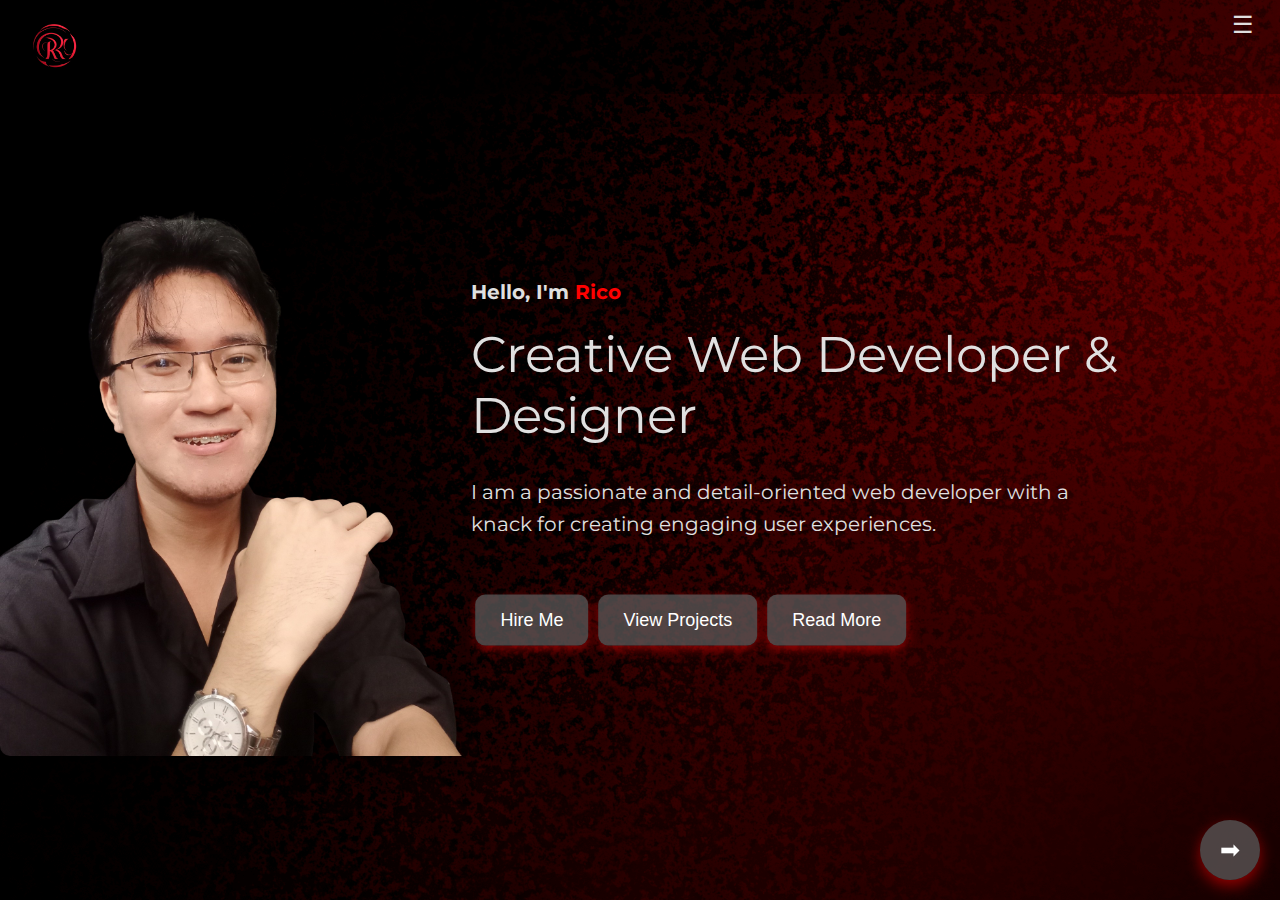
<file: index.html>
<!DOCTYPE html>
<html lang="en">
<head>
    <meta charset="UTF-8">
    <meta name="viewport" content="width=device-width, initial-scale=1.0">
    <title>Home - My Portfolio</title>
    <!-- Google Fonts -->
    <link href="https://fonts.googleapis.com/css2?family=Montserrat:wght@400;700&display=swap" rel="stylesheet">
    <style>
        /* Dark Theme */
      body {
    background: url('bg3.jpg') no-repeat center center fixed; /* Replace with your image URL */
    background-size: cover; /* Ensure the image covers the entire background */
    color: #e0e0e0;
    font-family: Arial, sans-serif;
    margin: 0;
    padding: 0;
    overflow: hidden; /* Prevent scrollbars during transition */
    transition: opacity 1s ease-in-out; /* Smooth fade effect */
            opacity: 0.2; /* Start hidden for the fade effect */
}
body.loaded {
            opacity: 1; /* Fade in effect */
        }

        /* Navbar */
        .navbar {
            display: flex;
            justify-content: space-between;
            align-items: center;
            background-color: #00000059;
            padding: 10px 20px;
            position: relative; /* Added to position the shadow */
        }

        .logo img {
            height: 100px; /* Adjust this value as needed */
            width: auto; /* Maintain aspect ratio */
        }

        .navbar::after {
            content: '';
            position: absolute;
            bottom: 0; /* Position at the bottom of the navbar */
            left: 0;
            right: 0;
            height: 5px; /* Height of the shadow */
        }

        /* Navbar Links Container */
        .nav-links {
            display: flex;
            list-style-type: none;
            overflow: hidden; /* Hide the links initially */
            max-height: 0; /* Set initial height to 0 for sliding effect */
            transition: max-height 0.5s ease; /* Smooth transition */
            justify-content: center; /* Center the links when visible */
            position: absolute; /* Position absolute for overlay effect */
            left: 50%; /* Center from left */
            transform: translateX(-50%); /* Center horizontally */
            top: 20px; /* Adjust vertical position */
        }

        .nav-links li {
            margin: 0 20px; /* No position change */
        }

        .nav-links a {
            color: #fdf9f9; /* Text color */
            text-decoration: none;
            padding: 20px 30px;
            transition: background-color 0.3s, box-shadow 0.3s;
        }

        .nav-links a:hover {
            background-color: #333;
            border-radius: 5px;
            box-shadow: 0 4px 8px rgb(250, 250, 250);
        }
        
        /* Toggle Button */
        .toggle-btn {
            background: none;
            border: none;
            cursor: pointer;
            color: #e0e0e0;
            font-size: 24px; /* Adjust the size of the icon */
            transition: transform 0.3s;
            position: absolute; /* Position absolute */
            right: 20px; /* Position to the right */
            top: 10px; /* Position to the top */
        }   

        .toggle-btn:hover {
            transform: scale(1.1);
        }

        /* Full-Page Card Style */  
        .card {
            display: flex;
            align-items: center; /* Center content vertically */
            width: 110%;
            height: 73vh; /* Full viewport height */
           
            box-s2hadow: 0 4px 20px rgba(0, 0, 0, 0.932);
            position: relative;
            padding: 0 20px; /* Add some padding */
            justify-content: flex-start; /* Align items to the left */
            transition: transform 1s ease; /* Smooth transition */
        }

        .text-section {
        display: flex;
        flex-direction: column;
        justify-content: left;
        align-items: left; /* Center-align horizontally */
        text-align: left; /* Center-align the text itself */
        margin: 0 auto; /* Center-align within the card */
        position: absolute; /* Absolute positioning for precise control */
        top: 55%; /* Center vertically */
        left: 55%; /* Center horizontally */
        transform: translate(-50%, -50%); /* Adjust position */
    }

        h2 {
            font-size: 20px;
            margin: 20px 0;
            font-family: 'Montserrat', sans-serif; /* Updated font */
        }
        .logo img 
        { 
            width: 70px;
            height: auto;
        }
        h2 span {
            color: red; /* Change color of "Rico" to red */
        }

        p {     
            font-size :50px;
            margin: 0px 0 30px;
            font-family: 'Montserrat', sans-serif; /* Updated font */
        }

        /* Image Section */
        .image-section {
            display: flex; /* Use flex to align image */
            justify-content: flex-start; /* Align image to the left */
            align-items: center; /* Center image vertically */
            margin: 0; /* Remove margin */
        }

        .profile-image {
            width: 500px; /* Adjust size */
            height: auto; /* Maintain aspect ratio */
            border-radius: 10px; /* Rounded corners */
            position: relative; /* Position relative for the overlay */
            z-index: 1; /* Ensure image is above the overlay */
            opacity: 1; /* Make image slightly transparent */
            margin-left: -20px; /* Move image closer to the left (adjust as needed) */
            filter: drop-shadow(0 4px 20px rgba(0, 0, 0, 0.884)); /* Add drop shadow */
        }

            /* Button Styles */
            .button-container {
                margin-top: 20px; /* Space above buttons */
            }

            .btn {
                background-color: rgba(99, 96, 96, 0.699); /* Button background color */
                color: #fff; /* Text color */
                border: none;
                border-radius: 10px;
                padding: 15px 25px; /* Button padding */
                font-size: 18px; /* Button font size */
                cursor: pointer;
                transition: background-color 0.3s, transform 0.3s, box-shadow 0.3s; /* Transition effects */
                margin: 5px; /* Space between buttons */
                box-shadow: 0 4px 10px rgba(241, 4, 4, 0.486); /* Initial box shadow */
            }

            .btn:hover {
                background-color: #ff0808; /* Darker red on hover */
                transform: scale(1.05); /* Scale effect on hover */
                box-shadow: 0 6px 15px rgba(255, 0, 0, 0.822); /* Enhanced shadow on hover */
            }
            .button-container {
            display: flex;
            align-items: center; /* Align buttons vertically */
        }

        .read-more-btn {
            background-color: rgba(99, 96, 96, 0.699);
            color: #fff;
            border: none;
            border-radius: 10px;
            padding: 15px 25px;
            font-size: 18px;
            cursor: pointer;
            margin: 5px;
            transition: background-color 0.3s, transform 0.3s, box-shadow 0.3s;
            box-shadow: 0 4px 10px rgba(241, 4, 4, 0.486);
            
        }

        .read-more-btn:hover {
            background-color: #ff0808;
            transform: scale(1.05);
            box-shadow: 0 6px 15px rgba(241, 4, 4, 0.938);
        }
        .arrow-btn {
            position: fixed; /* Fixed position to stay in view */
            right: 20px; /* Align to the right */
            bottom: 20px; /* Align to the bottom */
            background-color: rgba(99, 96, 96, 0.699); /* Button background color */
            color: #fff; /* Text color */
            border: none;
            border-radius: 50%; /* Round button */
            width: 60px; /* Button width */
            height: 60px; /* Button height */
            cursor: pointer;
            transition: background-color 0.3s, transform 0.3s; /* Transition effects */
            display: flex;
            align-items: center;
            justify-content: center;
            box-shadow: 0 6px 15px rgba(255, 0, 0, 0.534);
        }

        .arrow-btn:hover {
            background-color: #ff0808; /* Darker red on hover */
            transform: scale(1.1); /* Scale effect on hover */
        }

        .arrow-btn:before {
            content: '➡'; /* Right arrow */
            font-size: 24px; /* Font size */
        }
    
    </style>
</head>
<body>
    <!-- Navbar -->
    <header>
        <nav class="navbar">
            <div class="logo">
                <a href="index.html"><img src="logo3.png" alt="Logo"></a>
            </div>
            <button class="toggle-btn" onclick="toggleNav()">
                &#9776; <!-- Hamburger icon -->
            </button>
            <ul class="nav-links" id="navLinks">
                <li><a href="index.html">Home</a></li>
                <li><a href="about.html">About</a></li>
                <li><a href="projects.html">Projects</a></li>
                <li><a href="skills.html">Skills</a></li>
                <li><a href="contact.html">Contact</a></li>
            </ul>
        </nav>
    </header>

    <!-- Full-Page Card Section -->
    <div class="card">
        <div class="image-section">
            <img src="menew.png" alt="Your Profile" class="profile-image"> <!-- Your profile image -->
            <div class="text-section">
                <h2>Hello, I'm <span>Rico</span></h2>
                <p>Creative Web Developer & Designer</p>
                <p style="font-size: 20px; line-height: 1.6; max-width: 600px;">
                    I am a passionate and detail-oriented web developer with a knack for creating engaging user experiences. 
                    <span id="dots"></span>
                    <span id="more-text" style="display: none;">
                        With a strong foundation in HTML, CSS, and JavaScript, and a flair for design, I bring ideas to life on the web. My journey has been driven by curiosity and a commitment to learning, pushing the boundaries of what's possible in modern web design.
                    </span>
                </p>
                <div class="button-container">
                    <button class="btn" onclick="goToContact()">Hire Me</button>
                    <button class="btn" onclick="goToProjects()">View Projects</button>
                    <button class="btn read-more-btn" onclick="toggleReadMore()">Read More</button>
                </div>
            </div>
            
        
    </div>

    <button class="arrow-btn" onclick="goToAbout()"></button>
   
    <script>
        function toggleNav() {
            const navLinks = document.getElementById('navLinks');
            navLinks.style.maxHeight = navLinks.style.maxHeight ? null : navLinks.scrollHeight + "px"; // Toggle the height for slide effect
            }
            function toggleReadMore() {
        const moreText = document.getElementById("more-text");
        const dots = document.getElementById("dots");
        const readMoreBtn = document.querySelector(".read-more-btn");

        if (moreText.style.display === "none") {
            dots.style.display = "none";
            moreText.style.display = "inline" ;
            readMoreBtn.textContent = "Read Less";
        } else {
            dots.style.display = "inline";
            moreText.style.display = "none";
            readMoreBtn.textContent = "Read More";
        }
    }
    function goToAbout() {
            window.location.href = "about.html"; // Navigate to about.html
        }
        function goToProjects() {
            window.location.href = "projects.html"; // Redirect to projects page
        }

        function goToHome() {
            window.location.href = "index.html"; // Redirect to home page
        }
        function goToContact() {
            window.location.href = "contact.html"; // Redirect to home page
        }

        function nextPage() {
            const card = document.getElementById('aboutCard');
            // Slide out the card to the left
            card.style.transform = 'translateX(-100%)';

            // After the transition ends, navigate to the next page
            setTimeout(() => {
                window.location.href = 'about.html'; // Change to the desired page
            }, 500); // Match the timeout to the CSS transition duration
        }
        window.onload = function() {
            document.body.classList.add('loaded');
        };
    </script>

    
</body>
</html>
</file>
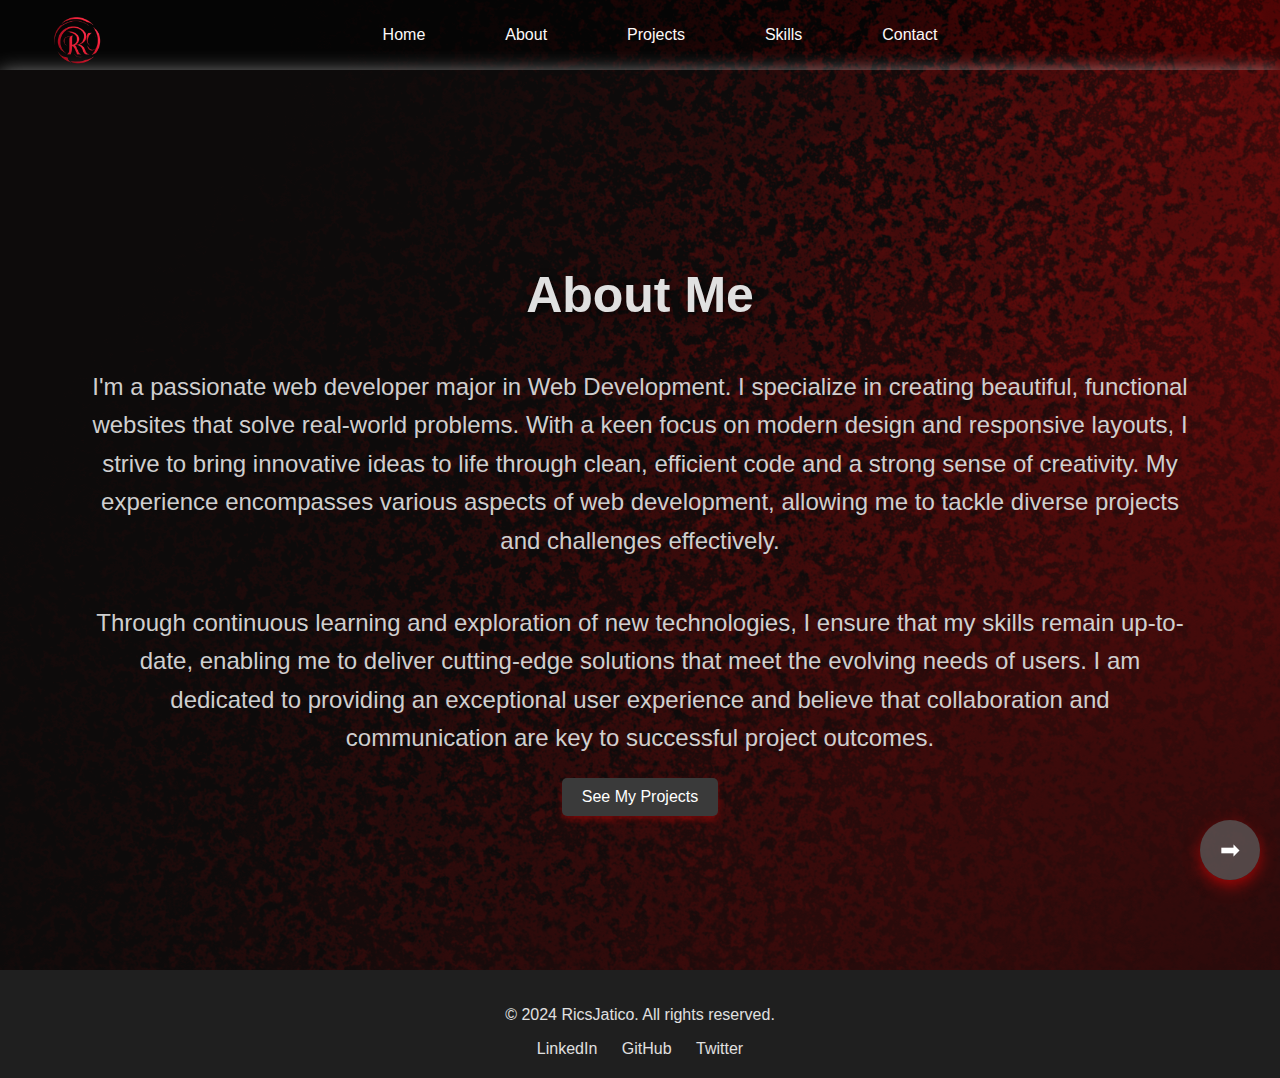
<file: about.html>
<!DOCTYPE html>
<html lang="en">
<head>
    <meta charset="UTF-8">
    <meta name="viewport" content="width=device-width, initial-scale=1.0">
    <title>About - My Portfolio</title>
    <style>
        body {
            background-color: #121212; /* Fallback color */
            background-image: url('bg3.jpg'); /* Ensure the correct path */
            background-size: cover; /* Cover the entire viewport */
            background-position: center; /* Center the image */
            color: #e0e0e0;
            font-family: 'Arial', sans-serif;
            margin: 0;
            padding: 0;
            transition: opacity 1s ease-in-out; /* Smooth fade effect */
            opacity: 0; /* Start hidden for the fade effect */
        }

        body.loaded {
            opacity: 1; /* Fade in effect */
        }

         /* Navbar */
         .navbar {
            display: flex;
            justify-content: space-between; /* Space between logo and links */
            align-items: center;
            background-color: #1f1f1f27; /* Adjust this to match your index.html */
            padding: 10px 20px;
        }

        .nav-links {
            display: flex;
            list-style-type: none;
            justify-content: center; /* Center the nav items */
            flex: 1; /* Make the nav-links take available space */
        }

        .nav-links li {
            margin: 0 20px; /* Adjust margins for spacing */
        }

        .nav-links a {
            color: #fdf9f9; /* Text color */
            text-decoration: none;
            padding: 10px 20px;
            transition: background-color 0.3s, box-shadow 0.3s;
        }

        .nav-links a:hover {
            background-color: #333;
            border-radius: 5px;
            box-shadow: 0 4px 8px rgb(250, 250, 250);
        }

        .navbar .logo {
            position: absolute;
            top: 2px; /* Adjust as needed */
            left: 40px; /* Adjust as needed */
        }

        .navbar .logo img {
            height: 75px; /* Adjust for desired size */
        }
        /* About Card Section */
        .about-card {
            display: flex;
            flex-direction: column;
            justify-content: center;
            align-items: center;
            height: 100vh; /* Full viewport height */
            background-color: rgba(126, 109, 109, 0.103); /* Slightly transparent */
            box-shadow: 0 4px 20px rgba(255, 255, 255, 0.637);
            padding: 0px;
            text-align: center;
            transition: transform 1s ease; /* Smooth transition */
        }

        .about-card h2 {
            font-size: 50px;
            color: #e0e0e0;
            margin-bottom: 20px;
            text-shadow: 2px 2px 10px rgba(0, 0, 0, 0.7);
        }

        .about-card p {
            font-size: 24px; /* Slightly smaller font for description */
            color: #cfcfcf;
            margin-bottom: 20px;
            max-width: 1100px; /* Limit width for better readability */
            line-height: 1.6; /* Improved line spacing */
        }

        .btn {
            background-color: #3a3a3a;
            color: #fff;
            padding: 10px 20px;
            text-decoration: none;
            border-radius: 5px;
            box-shadow: 0px 4px 6px rgba(182, 6, 6, 0.521);
            transition: background-color 0.3s, box-shadow 0.3s;
        }

        .btn:hover {
            background-color: #960505;
            box-shadow: 0px 6px 10px rgba(0, 0, 0, 0.5);
        }

        footer {
            background-color: #1f1f1f;
            padding: 20px 0;
            text-align: center;
            color: #e0e0e0;
        }

        footer a {
            color: #e0e0e0;
            margin: 0 10px;
            text-decoration: none;
            transition: color 0.3s, box-shadow 0.3s;
        }

        footer a:hover {
            color: #999;
            box-shadow: 0 2px 4px rgba(0, 0, 0, 0.3);
        }

        .next-btn {
            position: absolute;
            right: 30px; /* Adjust right position */
            top: 50%; /* Center vertically */
            transform: translateY(-50%); /* Adjust to truly center */
            background: none;
            border: none;
            cursor: pointer;
            transition: transform 0.3s;
        }

        .next-btn:hover {
            transform: translateY(-50%) scale(1.05); /* Slightly smaller enlargement on hover */
        }

        .arrow-btn {
            position: fixed; /* Fixed position to stay in view */
            right: 20px; /* Align to the right */
            bottom: 20px; /* Align to the bottom */
            background-color: rgba(99, 96, 96, 0.699); /* Button background color */
            color: #fff; /* Text color */
            border: none;
            border-radius: 50%; /* Round button */
            width: 60px; /* Button width */
            height: 60px; /* Button height */
            cursor: pointer;
            transition: background-color 0.3s, transform 0.3s; /* Transition effects */
            display: flex;
            align-items: center;
            justify-content: center;
            box-shadow: 0 6px 15px rgba(255, 0, 0, 0.534);
        }

        .arrow-btn:hover {
            background-color: #ff0808; /* Darker red on hover */
            transform: scale(1.1); /* Scale effect on hover */
        }

        .arrow-btn:before {
            content: '➡'; /* Right arrow */
            font-size: 24px; /* Font size */
        }
    </style>
</head>
<body>
    <script>
        // Fade in effect for the page
        window.onload = function() {
            document.body.classList.add('loaded');
        };

        function goToProjects() {
            window.location.href = "projects.html"; // Redirect to projects page
        }
        
  
    </script>

    <!-- Navbar -->
    <header>
        <nav class="navbar">
            <div class="logo">
                <a href="index.html"><img src="logo3.png" alt="Logo"></a>
            </div>
            <ul class="nav-links">
                <li><a href="index.html">Home</a></li>
                <li><a href="about.html">About</a></li>
                <li><a href="projects.html">Projects</a></li>
                <li><a href="skills.html">Skills</a></li>
                <li><a href="contact.html">Contact</a></li>
            </ul>
        </nav>
    </header>

    <!-- About Card Section -->
    <div class="about-card" id="aboutCard">
        <h2>About Me</h2>
        <p>I'm a passionate web developer major in Web Development. I specialize in creating beautiful, functional websites that solve real-world problems. With a keen focus on modern design and responsive layouts, I strive to bring innovative ideas to life through clean, efficient code and a strong sense of creativity. My experience encompasses various aspects of web development, allowing me to tackle diverse projects and challenges effectively.</p>
        <p>Through continuous learning and exploration of new technologies, I ensure that my skills remain up-to-date, enabling me to deliver cutting-edge solutions that meet the evolving needs of users. I am dedicated to providing an exceptional user experience and believe that collaboration and communication are key to successful project outcomes.</p>
        <a href="projects.html" class="btn">See My Projects</a>
       
    </div>
    <button class="arrow-btn" onclick="goToProjects()"></button>
    <!-- Footer -->
    <footer>
        <p>&copy; 2024 RicsJatico. All rights reserved.</p>
        <div class="social-links">
            <a href="#">LinkedIn</a>
            <a href="#">GitHub</a>
            <a href="#">Twitter</a>
        </div>
    </footer>
</body>
</html>
</file>
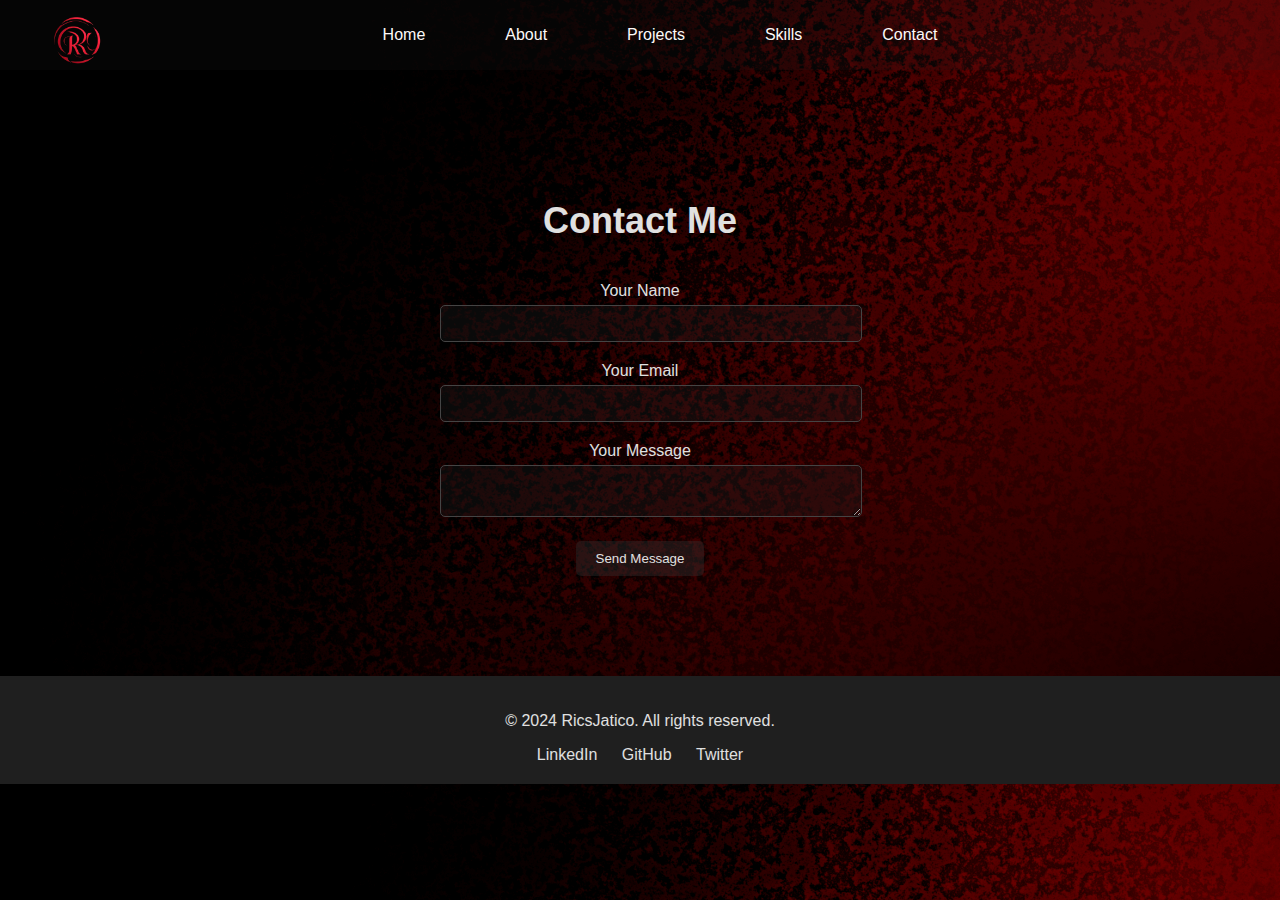
<file: contact.html>
<!DOCTYPE html>
<html lang="en">
<head>
    <meta charset="UTF-8">
    <meta name="viewport" content="width=device-width, initial-scale=1.0">
    <title>Contact - My Portfolio</title>
    <style>
   body {
            background-color: #121212; /* Fallback color */
            background-image: url('bg3.jpg'); /* Ensure the correct path */
            background-size: cover; /* Cover the entire viewport */
            background-position: center; /* Center the image */
            color: #e0e0e0;
            font-family: 'Arial', sans-serif;
            margin: 0;
            padding: 0;
            transition: opacity 1s ease-in-out; /* Smooth fade effect */
            opacity: 0; /* Start hidden for the fade effect */
        }

        body.loaded {
            opacity: 1; /* Fade in effect */
        }
/* Navbar */
.navbar {
            display: flex;
            justify-content: space-between; /* Space between logo and links */
            align-items: center;
            background-color: #1f1f1f27; /* Adjust this to match your index.html */
            padding: 10px 20px;
        }

        .nav-links {
            display: flex;
            list-style-type: none;
            justify-content: center; /* Center the nav items */
            flex: 1; /* Make the nav-links take available space */
        }

        .nav-links li {
            margin: 0 20px; /* Adjust margins for spacing */
        }

        .nav-links a {
            color: #fdf9f9; /* Text color */
            text-decoration: none;
            padding: 10px 20px;
            transition: background-color 0.3s, box-shadow 0.3s;
        }

        .nav-links a:hover {
            background-color: #333;
            border-radius: 5px;
            box-shadow: 0 4px 8px rgb(250, 250, 250);
        }
        .navbar .logo {
            position: absolute;
            top: 2px; /* Adjust as needed */
            left: 40px; /* Adjust as needed */
        }

        .navbar .logo img {
            height: 75px; /* Adjust for desired size */
        }
        
        /* Contact Section */
        .contact {
            padding: 100px 50px;
            text-align: center;
        }

        .contact h2 {
            font-size: 36px;
            color: #e0e0e0;
            margin-bottom: 40px;
        }

        form {
            display: flex;
            flex-direction: column;
            align-items: center;
        }

        .form-group {
            margin-bottom: 20px;
            width: 100%;
            max-width: 400px;
        }

        label {
            display: block;
            margin-bottom: 5px;
            color: #e0e0e0;
        }

        input, textarea {
            width: 100%;
            padding: 10px;
            border: 1px solid #444;
            border-radius: 5px;
            background-color: #1f1f1f54;
            color: #e0e0e0;
            transition: border-color 0.3s, box-shadow 0.3s;
        }

        input:focus, textarea:focus {
            border-color: #3b3a3a2c;
            box-shadow: 0 0 5px rgba(0, 0, 0, 0.5);
            outline: none;
        }

        button.btn {
            background-color: #33333360;
            color: #e0e0e0;
            border: none;
            padding: 10px 20px;
            border-radius: 5px;
            cursor: pointer;
            transition: background-color 0.3s, box-shadow 0.3s;
        }

        button.btn:hover {
            background-color: #555;
            box-shadow: 0 4px 8px rgba(0, 0, 0, 0.3);
        }

        /* Footer */
        footer {
            background-color: #1f1f1f;
            padding: 20px 0;
            text-align: center;
            color: #e0e0e0;
        }

        footer a {
            color: #e0e0e0;
            margin: 0 10px;
            text-decoration: none;
            transition: color 0.3s, box-shadow 0.3s;
        }

        footer a:hover {
            color: #999;
            box-shadow: 0 2px 4px rgba(0, 0, 0, 0.3);
        }
    </style>
</head>
<body>
    <!-- Navbar -->
    <header>
        <nav class="navbar">
            <div class="logo">
                <a href="index.html"><img src="logo3.png" alt="Logo"></a>
            </div>
            <ul class="nav-links">
                <li><a href="index.html">Home</a></li>
                <li><a href="about.html">About</a></li>
                <li><a href="projects.html">Projects</a></li>
                <li><a href="skills.html">Skills</a></li>
                <li><a href="contact.html">Contact</a></li>
            </ul>
        </nav>
    </header>

    <!-- Contact Section -->
    <section id="contact" class="contact">
        <h2>Contact Me</h2>
        <form action="submit_contact_form.php" method="POST">
            <div class="form-group">
                <label for="name">Your Name</label>
                <input type="text" id="name" name="name" required>
            </div>
            <div class="form-group">
                <label for="email">Your Email</label>
                <input type="email" id="email" name="email" required>
            </div>
            <div class="form-group">
                <label for="message">Your Message</label>
                <textarea id="message" name="message" required></textarea>
            </div>
            <button type="submit" class="btn">Send Message</button>
        </form>
    </section>
    <script>
        // Fade in effect for the page
        window.onload = function() {
            document.body.classList.add('loaded');
        };

        function goToProjects() {
            window.location.href = "projects.html"; // Redirect to projects page
        }
        
  
    </script>
    <!-- Footer -->
    <footer>
        <p>&copy; 2024 RicsJatico. All rights reserved.</p>
        <div class="social-links">
            <a href="#">LinkedIn</a>
            <a href="#">GitHub</a>
            <a href="#">Twitter</a>
        </div>
    </footer>
</body>
</html>
</file>
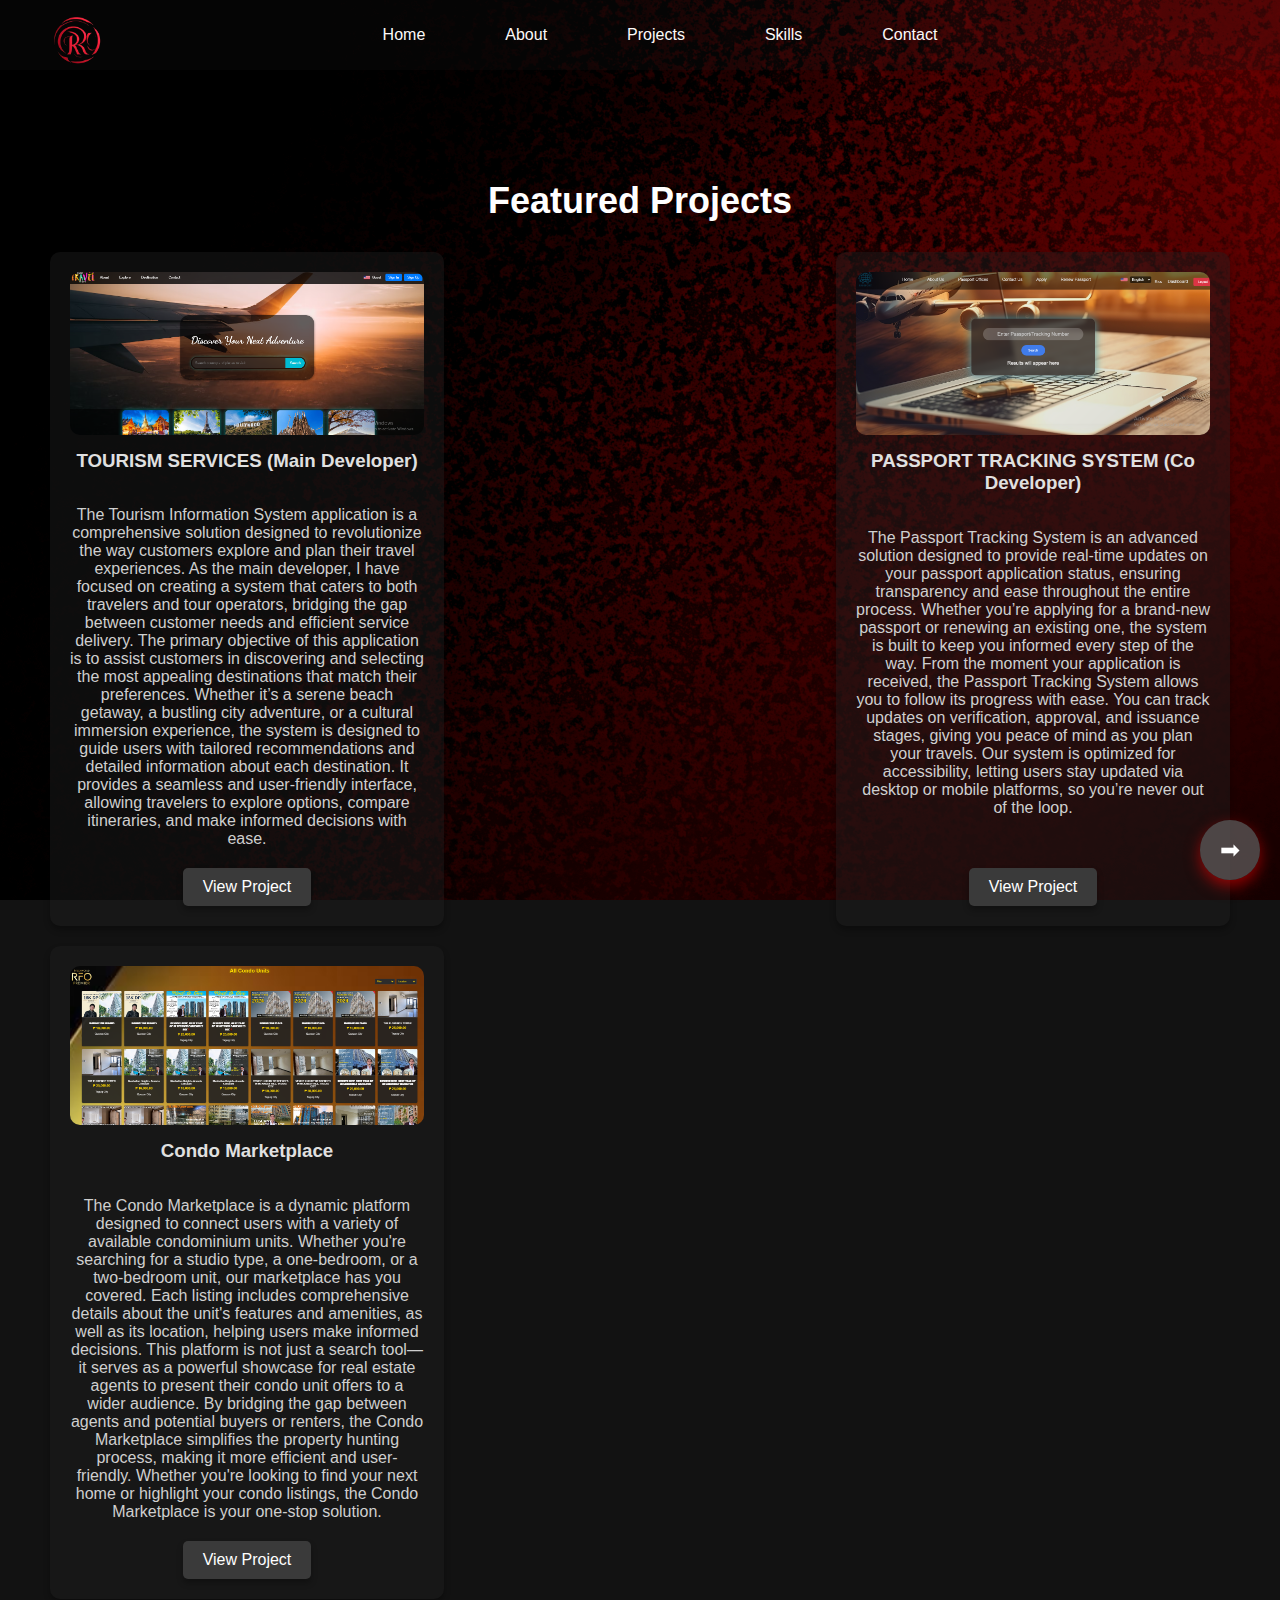
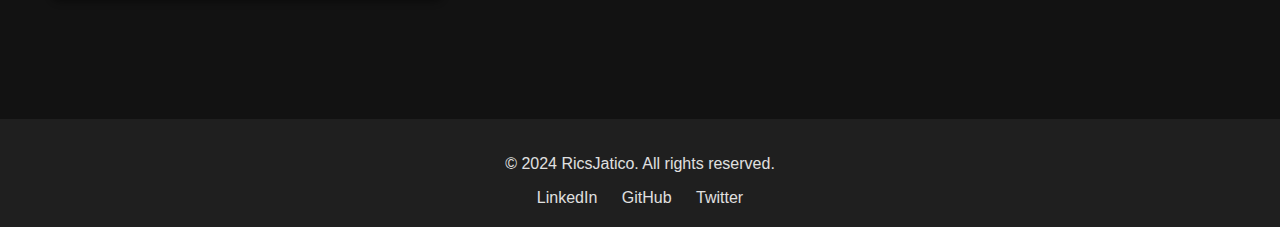
<file: projects.html>
<!DOCTYPE html>
<html lang="en">
<head>
    <meta charset="UTF-8">
    <meta name="viewport" content="width=device-width, initial-scale=1.0">
    <title>Projects - My Portfolio</title>
    <style>
        /* Dark Theme */
        body {
            background: url('bg3.jpg') no-repeat center center fixed; /* Replace with your image URL */
            background-size: cover;
            background-color: #121212;
            color: #99919193;
            font-family: Arial, sans-serif;
            margin: 0;
            padding: 0;
            transition: opacity 1s ease-in-out; /* Smooth fade effect */
            opacity: 0; /* Start hidden for the fade effect */
        }
        body.loaded {
            opacity: 1; /* Fade in effect */
        }
        /* Navbar */
        .navbar {
            display: flex;
            justify-content: space-between; /* Space between logo and links */
            align-items: center;
            background-color: #1f1f1f27; /* Adjust this to match your index.html */
            padding: 10px 20px;
        }

        .nav-links {
            display: flex;
            list-style-type: none;
            justify-content: center; /* Center the nav items */
            flex: 1; /* Make the nav-links take available space */
        }

        .nav-links li {
            margin: 0 20px; /* Adjust margins for spacing */
        }

        .nav-links a {
            color: #fdf9f9; /* Text color */
            text-decoration: none;
            padding: 10px 20px;
            transition: background-color 0.3s, box-shadow 0.3s;
        }

        .nav-links a:hover {
            background-color: #333;
            border-radius: 5px;
            box-shadow: 0 4px 8px rgb(250, 250, 250);
        }
        .navbar .logo {
            position: absolute;
            top: 2px; /* Adjust as needed */
            left: 40px; /* Adjust as needed */
        }

        .navbar .logo img {
            height: 75px; /* Adjust for desired size */
        }
        /* Projects Section */
        .projects {
            padding: 100px 50px;
        }

        .projects h2 {
            font-size: 36px;
            color: #ffffff;
            text-align: center;
            margin-top: 10px;
        }

        .project-container {
            display: flex;
            justify-content: space-between;
            flex-wrap: wrap; /* Allow wrapping for smaller screens */
        }

        .project-card {
            background-color: #1f1f1f6b;
            border-radius: 10px;
            padding: 20px;
            width: 30%;
            box-shadow: 0 4px 6px rgba(0, 0, 0, 0.3);
            transition: transform 0.3s, box-shadow 0.3s;
            margin-bottom: 20px; /* Add spacing between cards */
            display: flex; /* Flex container for centering */
            flex-direction: column; /* Stack items vertically */
            align-items: center; /* Center items horizontally */
        }

        .project-card img {
            width: 100%;
            border-radius: 10px;
        }

        .project-card h3 {
            color: #e0e0e0;
            margin-top: 15px;
            text-align: center; /* Center title */
        }

        .project-card p 
        {
            color: #cfcfcf;
            margin-bottom: 20px;
            text-align: center; /* Center description */
        }

        .btn {
            background-color: #3a3a3a;
            color: #fff;
            padding: 10px 20px;
            text-decoration: none;
            border-radius: 5px;
            box-shadow: 0px 4px 6px rgba(0, 0, 0, 0.3);
            transition: background-color 0.3s, box-shadow 0.3s;
            margin-top: auto; /* Push button to the bottom */
        }

        .btn:hover {
            background-color: #4a4a4a;
            box-shadow: 0px 6px 10px rgba(0, 0, 0, 0.5);
        }

        .project-card:hover {
            transform: translateY(-5px);
            box-shadow: 0 6px 12px rgba(0, 0, 0, 0.4);
        }

        /* Footer */
        footer {
            background-color: #1f1f1f;
            padding: 20px 0;
            text-align: center;
            color: #e0e0e0;
        }

        footer a {
            color: #e0e0e0;
            margin: 0 10px;
            text-decoration: none;
            transition: color 0.3s, box-shadow 0.3s;
        }

        footer a:hover {
            color: #999;
            box-shadow: 0 2px 4px rgba(0, 0, 0, 0.3);
        }
        .arrow-btn {
            position: fixed; /* Fixed position to stay in view */
            right: 20px; /* Align to the right */
            bottom: 20px; /* Align to the bottom */
            background-color: rgba(99, 96, 96, 0.699); /* Button background color */
            color: #fff; /* Text color */
            border: none;
            border-radius: 50%; /* Round button */
            width: 60px; /* Button width */
            height: 60px; /* Button height */
            cursor: pointer;
            transition: background-color 0.3s, transform 0.3s; /* Transition effects */
            display: flex;
            align-items: center;
            justify-content: center;
            box-shadow: 0 6px 15px rgba(255, 0, 0, 0.534);
        }

        .arrow-btn:hover {
            background-color: #ff0808; /* Darker red on hover */
            transform: scale(1.1); /* Scale effect on hover */
        }

        .arrow-btn:before {
            content: '➡'; /* Right arrow */
            font-size: 24px; /* Font size */
        }
    </style>
</head>
<body>
    <!-- Navbar -->
    <header>
        <nav class="navbar">
            <div class="logo">
                <a href="index.html"><img src="logo3.png" alt="Logo"></a>
            </div>
            <ul class="nav-links">
                <li><a href="index.html">Home</a></li>
                <li><a href="about.html">About</a></li>
                <li><a href="projects.html">Projects</a></li>
                <li><a href="skills.html">Skills</a></li>
                <li><a href="contact.html">Contact</a></li>
            </ul>
        </nav>
    </header>

    <!-- Projects Section -->
    <section id="projects" class="projects">
        <h2>Featured Projects</h2>
        <div class="project-container">
            <div class="project-card">
                <img src="p1.png" alt="Project 1">
                <h3>TOURISM SERVICES (Main Developer) </h3>
                <p>The Tourism Information System application is a comprehensive solution designed to revolutionize the way customers explore and plan their travel experiences. As the main developer, I have focused on creating a system that caters to both travelers and tour operators, bridging the gap between customer needs and efficient service delivery.

                    The primary objective of this application is to assist customers in discovering and selecting the most appealing destinations that match their preferences. Whether it’s a serene beach getaway, a bustling city adventure, or a cultural immersion experience, the system is designed to guide users with tailored recommendations and detailed information about each destination. It provides a seamless and user-friendly interface, allowing travelers to explore options, compare itineraries, and make informed decisions with ease.</p>
                <a href="https://ricsjatico.github.io/Travel-website/" class="btn">View Project</a>
            </div>
            <div class="project-card">
                <img src="p3.png" alt="Project 2">
                <h3>PASSPORT TRACKING SYSTEM (Co Developer)</h3>
                <p>The Passport Tracking System is an advanced solution designed to provide real-time updates on your passport application status, ensuring transparency and ease throughout the entire process. Whether you’re applying for a brand-new passport or renewing an existing one, the system is built to keep you informed every step of the way.

                    From the moment your application is received, the Passport Tracking System allows you to follow its progress with ease. You can track updates on verification, approval, and issuance stages, giving you peace of mind as you plan your travels. Our system is optimized for accessibility, letting users stay updated via desktop or mobile platforms, so you’re never out of the loop.</p>
                <a href="https://kimberly-16.github.io/Passport-tracking/?fbclid=IwZXh0bgNhZW0CMTAAAR2XpF9_HfgHP6R1esZKzptq_vZnBtfMsUE5Hk-B0xMt-zrKUjq8fPjsD0w_aem_qgMvj83Xu3A7d8iyr1sTdQ" class="btn">View Project</a>
            </div>
            <div class="project-card">
                <img src="Marketplace condo.png" alt="Project 3">
                <h3>Condo Marketplace</h3>
                <p>The Condo Marketplace is a dynamic platform designed to connect users with a variety of available condominium units. Whether you're searching for a studio type, a one-bedroom, or a two-bedroom unit, our marketplace has you covered. Each listing includes comprehensive details about the unit's features and amenities, as well as its location, helping users make informed decisions.

                    This platform is not just a search tool—it serves as a powerful showcase for real estate agents to present their condo unit offers to a wider audience. By bridging the gap between agents and potential buyers or renters, the Condo Marketplace simplifies the property hunting process, making it more efficient and user-friendly.
                    
                    Whether you're looking to find your next home or highlight your condo listings, the Condo Marketplace is your one-stop solution.</p>
                <a href="https://richardsproject.kesug.com/index.html" class="btn">View Project</a>
            </div>
        </div>
    </section>
    <button class="arrow-btn" onclick="goToSkills()"></button>
    <script>  window.onload = function() {
        document.body.classList.add('loaded');
    };

    function goToSkills() {
                window.location.href = "skills.html"; // Redirect to projects page
            }
        
        </script>
    <!-- Footer -->
    <footer>
        <p>&copy; 2024 RicsJatico. All rights reserved.</p>
        <div class="social-links">
            <a href="#">LinkedIn</a>
            <a href="#">GitHub</a>
            <a href="#">Twitter</a>
        </div>
    </footer>
</body>
</html>
</file>
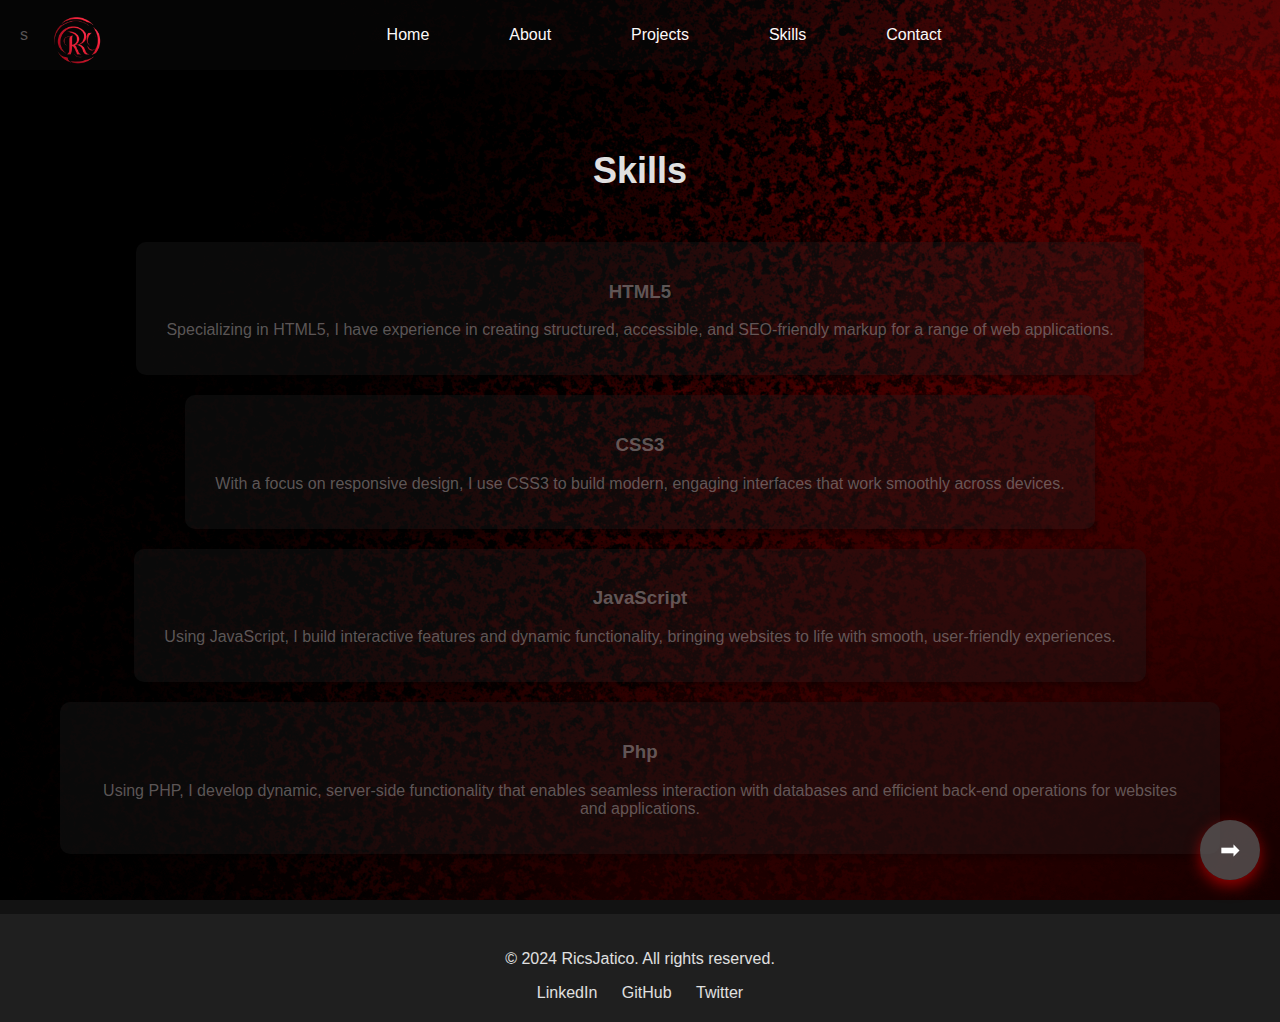
<file: skills.html>
<!DOCTYPE html>
<html lang="en">
<head>
    <meta charset="UTF-8">
    <meta name="viewport" content="width=device-width, initial-scale=1.0">
    <title>Skills - My Portfolio</title>
    <style>
       body {
            background: url('bg3.jpg') no-repeat center center fixed; /* Replace with your image URL */
            background-size: cover;
            background-color: #121212;
            color: #99919193;
            font-family: Arial, sans-serif;
            margin: 0;
            padding: 0;
            transition: opacity 1s ease-in-out; /* Smooth fade effect */
            opacity: 0; /* Start hidden for the fade effect */
        }
        body.loaded {
            opacity: 1; /* Fade in effect */
        }

        .navbar {
            display: flex;
            justify-content: space-between;
            align-items: center;
            background-color: #1f1f1f27;
            padding: 10px 20px;
        }

        .nav-links {
            display: flex;
            list-style-type: none;
            justify-content: center;
            flex: 1;
        }

        .nav-links li {
            margin: 0 20px;
        }

        .nav-links a {
            color: #fdf9f9;
            text-decoration: none;
            padding: 10px 20px;
            transition: background-color 0.3s, box-shadow 0.3s;
        }

        .nav-links a:hover {
            background-color: #333;
            border-radius: 5px;
            box-shadow: 0 4px 8px rgb(250, 250, 250);
        }
        .navbar .logo {
            position: absolute;
            top: 2px; /* Adjust as needed */
            left: 40px; /* Adjust as needed */
        }

        .navbar .logo img {
            height: 75px; /* Adjust for desired size */
        }
        .skills {
            padding: 50px;
            text-align: center;
            margin-top: 0px;
        }

        .skills h2 {
            font-size: 36px;
            color: #e0e0e0;
            margin-bottom: 40px;
        }

        .skills-container {
            display: flex;
            justify-content: center;
            flex-wrap: wrap;
        }

        .skill-item {
            background-color: #1f1f1f54;
            border-radius: 10px;
            padding: 20px 30px;
            margin: 10px;
            box-shadow: 0 4px 6px rgba(0, 0, 0, 0.3);
            transition: transform 0.3s, box-shadow 0.3s;
        }

        .skill-item:hover {
            transform: translateY(-5px);
            box-shadow: 0 6px 12px rgba(0, 0, 0, 0.4);
        }

        footer {
            background-color: #1f1f1f;
            padding: 20px 0;
            text-align: center;
            color: #e0e0e0;
        }

        footer a {
            color: #e0e0e0;
            margin: 0 10px;
            text-decoration: none;
            transition: color 0.3s, box-shadow 0.3s;
        }

        footer a:hover {
            color: #999;
            box-shadow: 0 2px 4px rgba(0, 0, 0, 0.3);
        }
        .arrow-btn {
            position: fixed; /* Fixed position to stay in view */
            right: 20px; /* Align to the right */
            bottom: 20px; /* Align to the bottom */
            background-color: rgba(99, 96, 96, 0.699); /* Button background color */
            color: #fff; /* Text color */
            border: none;
            border-radius: 50%; /* Round button */
            width: 60px; /* Button width */
            height: 60px; /* Button height */
            cursor: pointer;
            transition: background-color 0.3s, transform 0.3s; /* Transition effects */
            display: flex;
            align-items: center;
            justify-content: center;
            box-shadow: 0 6px 15px rgba(255, 0, 0, 0.534);
        }

        .arrow-btn:hover {
            background-color: #ff0808; /* Darker red on hover */
            transform: scale(1.1); /* Scale effect on hover */
        }

        .arrow-btn:before {
            content: '➡'; /* Right arrow */
            font-size: 24px; /* Font size */
        }
   
    </style>
</head>
<body>
    <header>
        <nav class="navbar">
            <div class="logo">
                <a href="index.html"><img src="logo3.png" alt="Logo"></a>
            </div>s
            <ul class="nav-links">
                <li><a href="index.html">Home</a></li>
                <li><a href="about.html">About</a></li>
                <li><a href="projects.html">Projects</a></li>
                <li><a href="skills.html">Skills</a></li>
                <li><a href="contact.html">Contact</a></li>
            </ul>
        </nav>
    </header>

    <!-- Skills Section -->
    <section id="skills" class="skills">
        <h2>Skills</h2>
        <div class="skills-container">
            <div class="skill-item">
                <h3>HTML5</h3>
                <p>Specializing in HTML5, I have experience in creating structured, accessible, and SEO-friendly markup for a range of web applications.</p>
            </div>
            <div class="skill-item">
                <h3>CSS3</h3>
                <p>With a focus on responsive design, I use CSS3 to build modern, engaging interfaces that work smoothly across devices.</p>
            </div>
            <div class="skill-item">
                <h3>JavaScript</h3>
                <p>Using JavaScript, I build interactive features and dynamic functionality, bringing websites to life with smooth, user-friendly experiences.</p>
            </div>
            <div class="skill-item">
                <h3>Php</h3>
                <p>Using PHP, I develop dynamic, server-side functionality that enables seamless interaction with databases and efficient back-end operations for websites and applications.</p>
            </div>
        </div>
    </section>
    <button class="arrow-btn" onclick="goToContact()"></button>
    <script>
        window.onload = function() {
            document.body.classList.add('loaded');
        };

        function goToContact() {
                window.location.href = "contact.html"; // Redirect to projects page
            }
        
    </script>

    <!-- Footer -->
    <footer>
        <p>&copy; 2024 RicsJatico. All rights reserved.</p>
        <div class="social-links">
            <a href="#">LinkedIn</a>
            <a href="#">GitHub</a>
            <a href="#">Twitter</a>
        </div>
    </footer>
</body>
</html>
</file>
